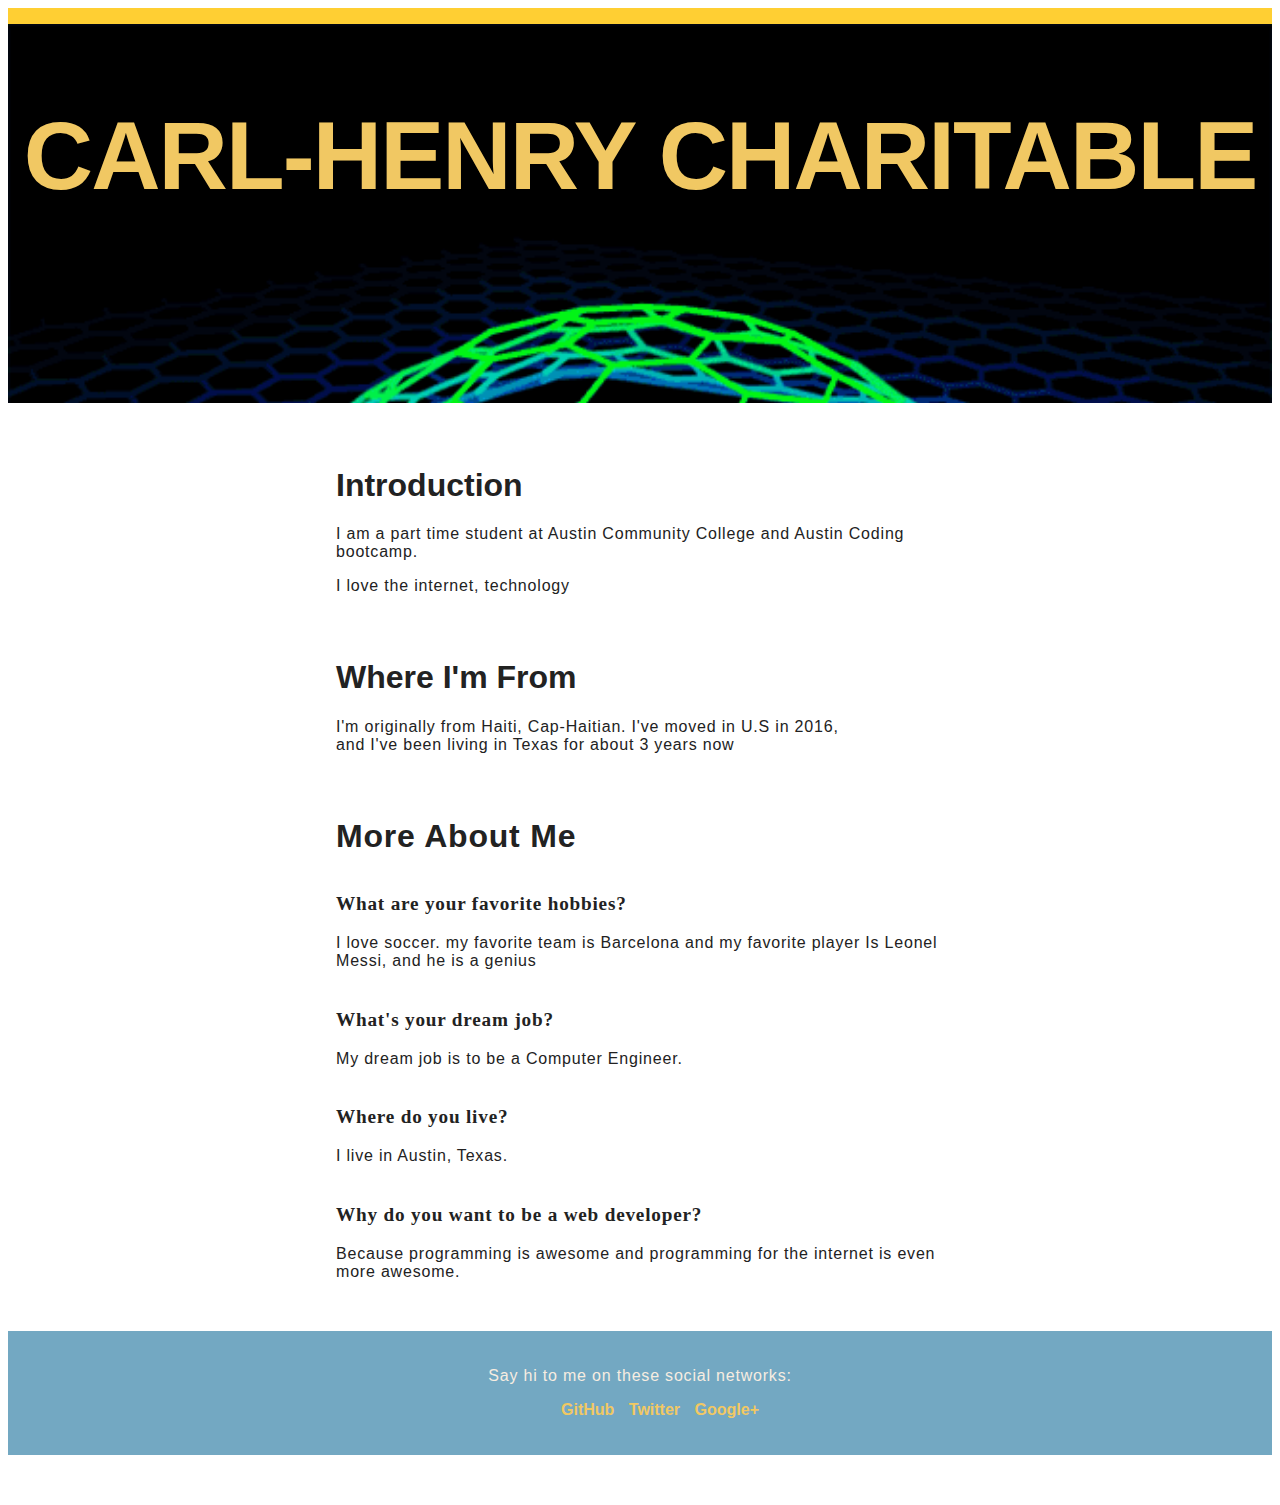
<file: Resume/blog.html>
<!DOCTYPE html>
<head>
    <meta name="viewport" content="width=device-width, initial-scale=1">
</head>
    
    <body>

    <link rel="stylesheet" href="./style1.css"/>
<header class='masthead'>
        
        <h3 class='masthead-heading'>Carl-Henry Charitable</h3>
      </header>
      <section class="introduction-section">
          <h1>Introduction</h1>
          <p>I am a part time student at Austin Community College and Austin Coding bootcamp.</p>
          <p>I love the internet, technology</p>
      </section>
      <section class="location-section">
          <h1>Where I'm From</h1>
          <p>I'm originally from Haiti, Cap-Haitian. I've moved in U.S in 2016, <br>and I've been living in Texas for about 3 years now </p>
      </section>
      <section class="questions-section">
          <h1>More About Me</h1>
          <h2>What are your favorite hobbies?</h2>
          <p>I love soccer. my favorite team is Barcelona and my favorite player Is Leonel Messi, and he is a genius </p>
          <h2>What's your dream job?</h2>
          <p>My dream job is to be a Computer Engineer.</p>
          <h2>Where do you live?</h2>
          <p>I live in Austin, Texas.</p>
          <h2>Why do you want to be a web developer?</h2>
          <p>Because programming is awesome and programming for the internet is even more awesome.</p>
      </section>
    </body>
      <footer class="content-footer">
          <p>Say hi to me on these social networks:</p>
          <ul class="social">
              <li><a class="css-is-deranged" href="_INSERT_GITHUB_URL_HERE_">GitHub</a></li>
              <li><a class="css-is-deranged" href="_INSERT_TWITTER_URL_HERE_">Twitter</a></li>
              <li><a class="css-is-deranged" href="_INSERT_GOOGLE+_URL_HERE_">Google+</a></li>
          </ul>
        
      </footer>
</file>
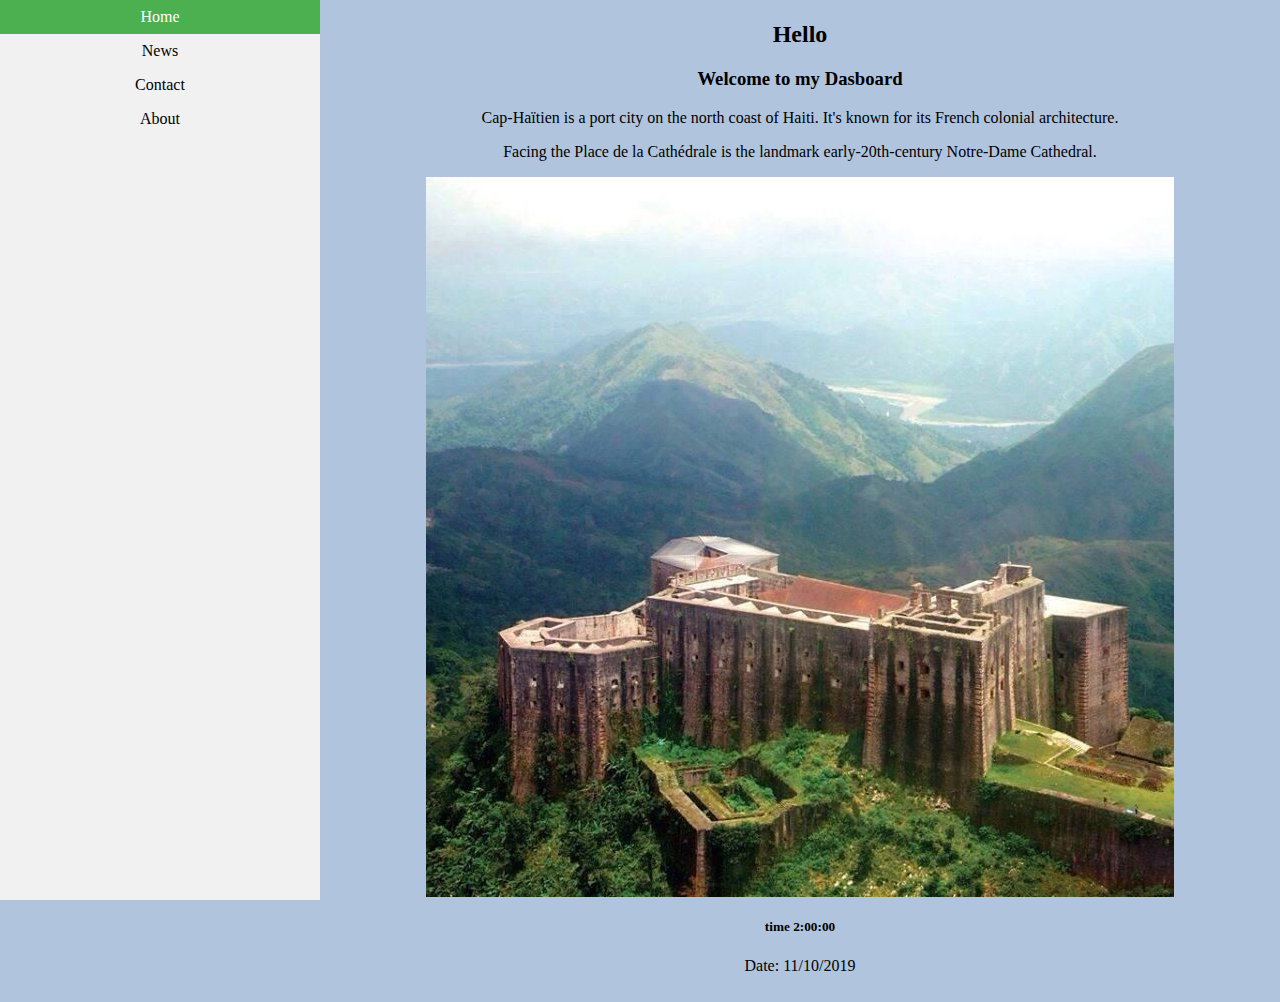
<file: src/portfolio.html>
<body>
    <link rel="stylesheet" href="./style3.css">
<ul>
  <li><a class="active" href="#home">Home</a></li>
  <li><a href="#news">News</a></li>
  <li><a href="#contact">Contact</a></li>
  <li><a href="#about">About</a></li>
</ul>

<div style="margin-left:25%;padding:1px 16px;height:1000px;">
  <h2>Hello</h2>
  <h3>Welcome to my Dasboard</h3>
 <p>Cap-Haïtien is a port city on the north coast of Haiti. It's known for its French colonial architecture.</p>
 <p>Facing the Place de la Cathédrale is the landmark early-20th-century Notre-Dame Cathedral.</p>
 <img src="./carly22.jgp" id="profile-pic" alt="Head shot of Me">
 <h5>time 2:00:00</h5>
 <p>Date: 11/10/2019 </p>

 
</div>

</body>
</html>
</file>
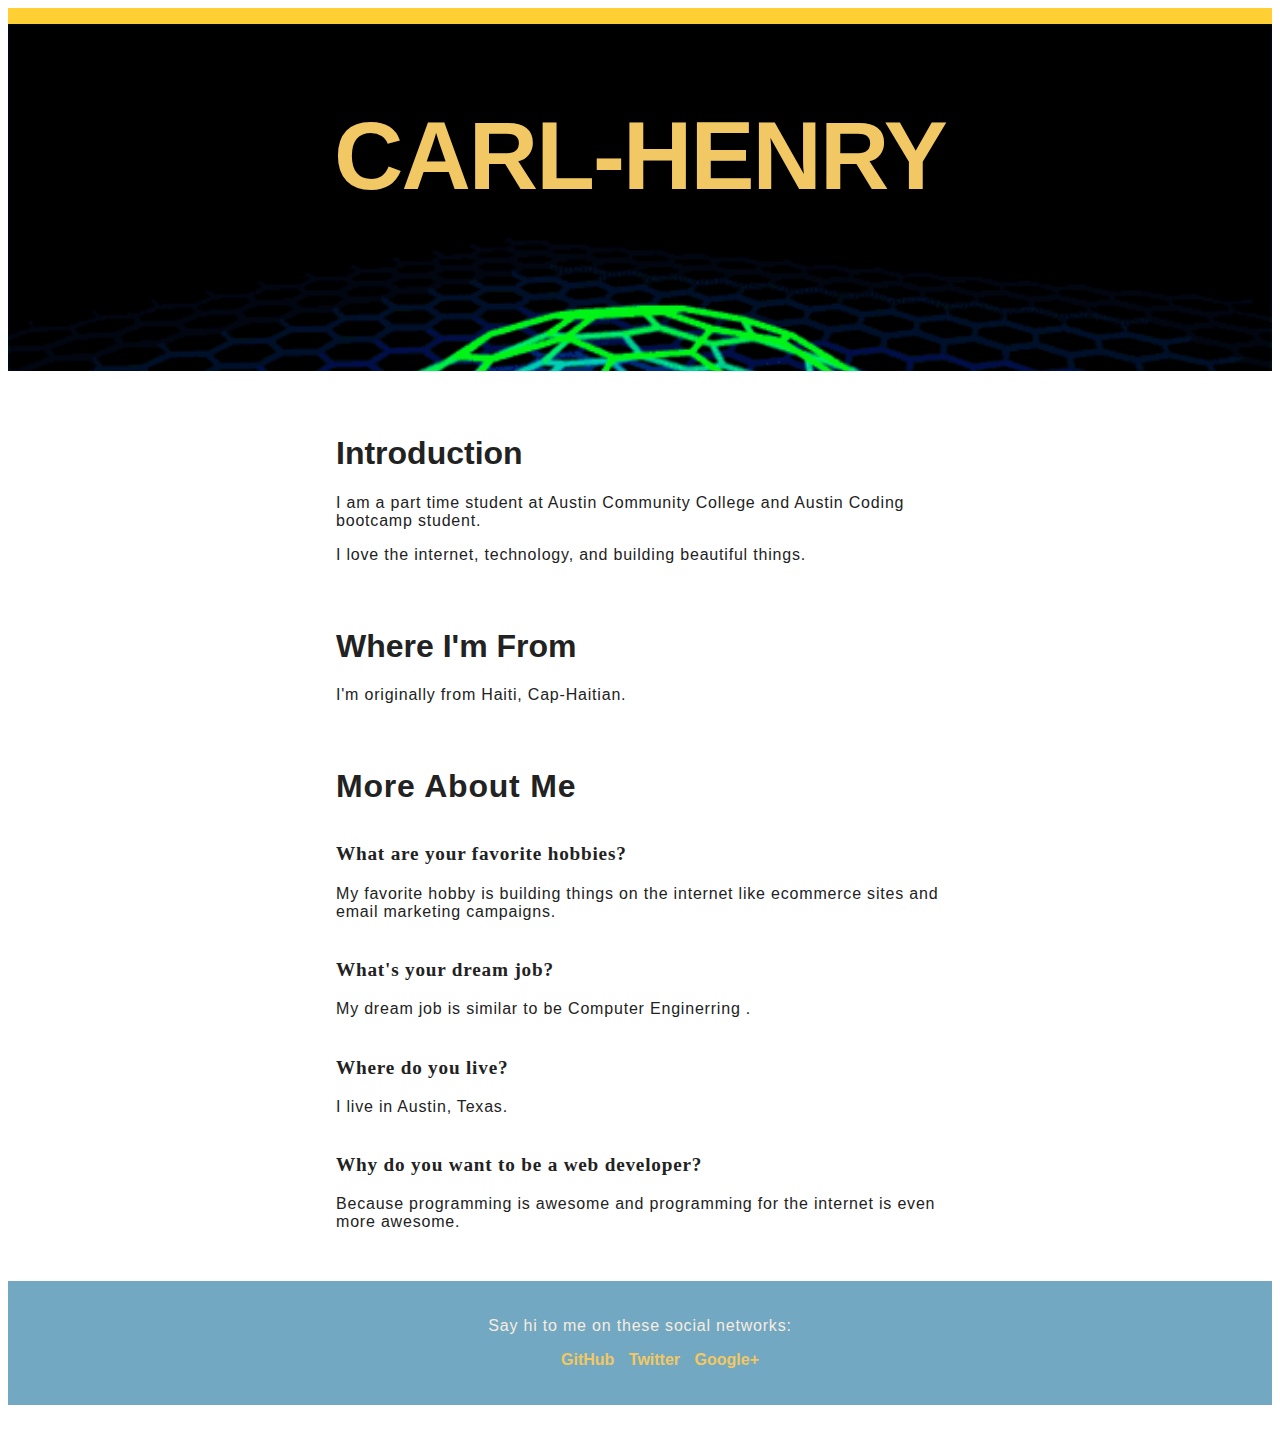
<file: src/blog/blog.html>
<!DOCTYPE html>
    <body>
        <link rel="stylesheet" href="./style1.css"/>
<header class='masthead'>
        
        <h1 class='masthead-heading'>Carl-Henry</h1>
      </header>
      <section class="introduction-section">
          <h1>Introduction</h1>
          <p>I am a part time student at Austin Community College and Austin Coding bootcamp student.</p>
          <p>I love the internet, technology, and building beautiful things.</p>
      </section>
      <section class="location-section">
          <h1>Where I'm From</h1>
          <p>I'm originally from Haiti, Cap-Haitian. </p>
      </section>
      <section class="questions-section">
          <h1>More About Me</h1>
          <h2>What are your favorite hobbies?</h2>
          <p>My favorite hobby is building things on the internet like ecommerce sites and email marketing campaigns.</p>
          <h2>What's your dream job?</h2>
          <p>My dream job is similar to be  Computer Enginerring .</p>
          <h2>Where do you live?</h2>
          <p>I live in Austin, Texas.</p>
          <h2>Why do you want to be a web developer?</h2>
          <p>Because programming is awesome and programming for the internet is even more awesome.</p>
      </section>
    </body>
      <footer class="content-footer">
          <p>Say hi to me on these social networks:</p>
          <ul class="social">
              <li><a class="css-is-deranged" href="_INSERT_GITHUB_URL_HERE_">GitHub</a></li>
              <li><a class="css-is-deranged" href="_INSERT_TWITTER_URL_HERE_">Twitter</a></li>
              <li><a class="css-is-deranged" href="_INSERT_GOOGLE+_URL_HERE_">Google+</a></li>
          </ul>
        
      </footer>
</file>
<file: Resume/style1.css>
body {
    
    color: #222222;
    font-size: 1em;
    font-family: "Open Sans", "Helvetica Neue", sans-serif;
}

.content-footer,
.masthead-heading,
.masthead-intro {
  text-align: center;
}

.masthead {
  padding: 6em 0;
  background-image: url("white.jpg.gif");
  background-size: cover;
  background-repeat: no-repeat;
  border-top: solid 1em #FFCF33;
}

.masthead-intro {
    
    margin-bottom: 0.1em;
  
    font-family: "Gentium Book Basic", Georgia, serif;
    font-size: 2em;
}

.masthead-heading {
    
    color: #F1C863;
    margin-top: -0.2em;
    
    font-family: "Open Sans", "Helvetica Neue", sans-serif;
    font-weight: bold;
    font-size: 6em;
    letter-spacing: -0.02em;
    text-transform: uppercase;
}

.introduction-section,
.location-section,
.questions-section {
    max-width: 38em;
    margin-left: auto;
    margin-right: auto;
    margin-top: 2em;
}

.introduction-section > p,
.location-section > p,
.questions-section,
.content-footer > p {

    font-weight: 300;
    letter-spacing: 0.05em;
}

.questions-section > h2 {
    font-family: "Gentium Book Basic", Georgia, serif;
    font-size: 1.2em;
    font-weight: bold;
    
    margin: 2em 0 1em 0;
}

section > h1 {
    margin-top: 2em;
}

.content-footer,
.masthead-heading,
.masthead-intro {
  text-align: center;
}

.masthead {
  padding: 6em 0;
  background-image: url("white.jpg.gif");
  background-size: cover;
  background-repeat: no-repeat;
  border-top: solid 1em #FFCF33;
}

.masthead-intro {
  margin-bottom: 0.1em;
  font-family: "Gentium Book Basic", Georgia, serif;
    font-size: 2em;
}

.masthead-heading {
  margin-top: -0.2em;
  font-family: "Open Sans", "Helvetica Neue", sans-serif;
  font-weight: bold;
  font-size: 6em;
  letter-spacing: -0.02em;
  text-transform: uppercase;
}
.introduction > p,
.location > p,
.content-footer > p {
    
    font-weight: 300;
    letter-spacing: 0.05em;
}
h2 {
    
    font-family: "Gentium Book Basic", Georgia, serif;
    font-size: 1.2em;
    font-weight: bold;
}

.introduction-section,
.location-section,
.questions-section {
    max-width: 38em;
    margin-left: auto;
    margin-right: auto;
    margin-top: 2em;
}
.content-footer {
  margin: 50px 0;
  padding: 20px 0;
  text-align: center;
  background-color: #73A8C2;
  text-decoration: none;
}
.social > li {
  display: inline-block;
  margin: 0 5px;
}
.content-footer > p {
  color: #F7EDE1;
}
a {
    font-weight: bold;
    text-decoration: none;
    color: #F1C863;
}
  
@media only screen and (max-width: 500px) {
    .masthead {
        padding: 3em 0;
    }
    .masthead-heading {
        font-size: 3em;
    }
    .content-footer {
        padding: 2em 2.5em;
  }
}
</file>
<file: src/style3.css>
body {
    margin: 0;
    background-color: lightsteelblue;
    text-align: center;
  }
  
  ul {
    list-style-type: none;
    margin: 0;
    padding: 0;
    width: 25%;
    background-color: #f1f1f1;
    position: fixed;
    height: 100%;
    overflow: auto;
  }
  
  li a {
    display: block;
    color: #000;
    padding: 8px 16px;
    text-decoration: none;
  }
  
  li a.active {
    background-color: #4CAF50;
    color: white;
  }
  
  li a:hover:not(.active) {
    background-color: #555;
    color: white;
  }
   
  h2 {
  text-align:center;
  }
  
  h3 {
  text-align:center;
  }
</file>
<file: src/blog/style1.css>
body {
    /* Typography Declarations */
    color: #222222;
    font-size: 1em;
    font-family: "Open Sans", "Helvetica Neue", sans-serif;
}

.content-footer,
.masthead-heading,
.masthead-intro {
  text-align: center;
}

.masthead {
  padding: 6em 0;
  background-image: url("white.jpg.gif");
  background-size: cover;
  background-repeat: no-repeat;
  border-top: solid 1em #FFCF33;
}

.masthead-intro {
    /* Layout Declarations */
    margin-bottom: 0.1em;
    /* Typography Declarations */
    font-family: "Gentium Book Basic", Georgia, serif;
    font-size: 2em;
}

.masthead-heading {
    /* Layout Declarations */
    color: #F1C863;
    margin-top: -0.2em;
    /* Typography Declarations */
    font-family: "Open Sans", "Helvetica Neue", sans-serif;
    font-weight: bold;
    font-size: 6em;
    letter-spacing: -0.02em;
    text-transform: uppercase;
}

.introduction-section,
.location-section,
.questions-section {
    max-width: 38em;
    margin-left: auto;
    margin-right: auto;
    margin-top: 2em;
}

.introduction-section > p,
.location-section > p,
.questions-section,
.content-footer > p {
    /* Typography Declarations */
    font-weight: 300;
    letter-spacing: 0.05em;
}

.questions-section > h2 {
    font-family: "Gentium Book Basic", Georgia, serif;
    font-size: 1.2em;
    font-weight: bold;
    /* Layout */
    margin: 2em 0 1em 0;
}

section > h1 {
    margin-top: 2em;
}

.content-footer,
.masthead-heading,
.masthead-intro {
  text-align: center;
}

.masthead {
  padding: 6em 0;
  background-image: url("white.jpg.gif");
  background-size: cover;
  background-repeat: no-repeat;
  border-top: solid 1em #FFCF33;
}

.masthead-intro {
  margin-bottom: 0.1em;
  font-family: "Gentium Book Basic", Georgia, serif;
    font-size: 2em;
}

.masthead-heading {
  margin-top: -0.2em;
  font-family: "Open Sans", "Helvetica Neue", sans-serif;
  font-weight: bold;
  font-size: 6em;
  letter-spacing: -0.02em;
  text-transform: uppercase;
}
.introduction > p,
.location > p,
.content-footer > p {
    /* Typography Declarations */
    font-weight: 300;
    letter-spacing: 0.05em;
}
h2 {
    /* Typography Declarations */
    font-family: "Gentium Book Basic", Georgia, serif;
    font-size: 1.2em;
    font-weight: bold;
}

.introduction-section,
.location-section,
.questions-section {
    max-width: 38em;
    margin-left: auto;
    margin-right: auto;
    margin-top: 2em;
}
.content-footer {
  margin: 50px 0;
  padding: 20px 0;
  text-align: center;
  background-color: #73A8C2;
  text-decoration: none;
}
.social > li {
  display: inline-block;
  margin: 0 5px;
}
.content-footer > p {
  color: #F7EDE1;
}
a {
    font-weight: bold;
    text-decoration: none;
    color: #F1C863;
}
  
@media only screen and (max-width: 500px) {
    .masthead {
        padding: 3em 0;
    }
    .masthead-heading {
        font-size: 3em;
    }
    .content-footer {
        padding: 2em 2.5em;
  }
}
</file>
